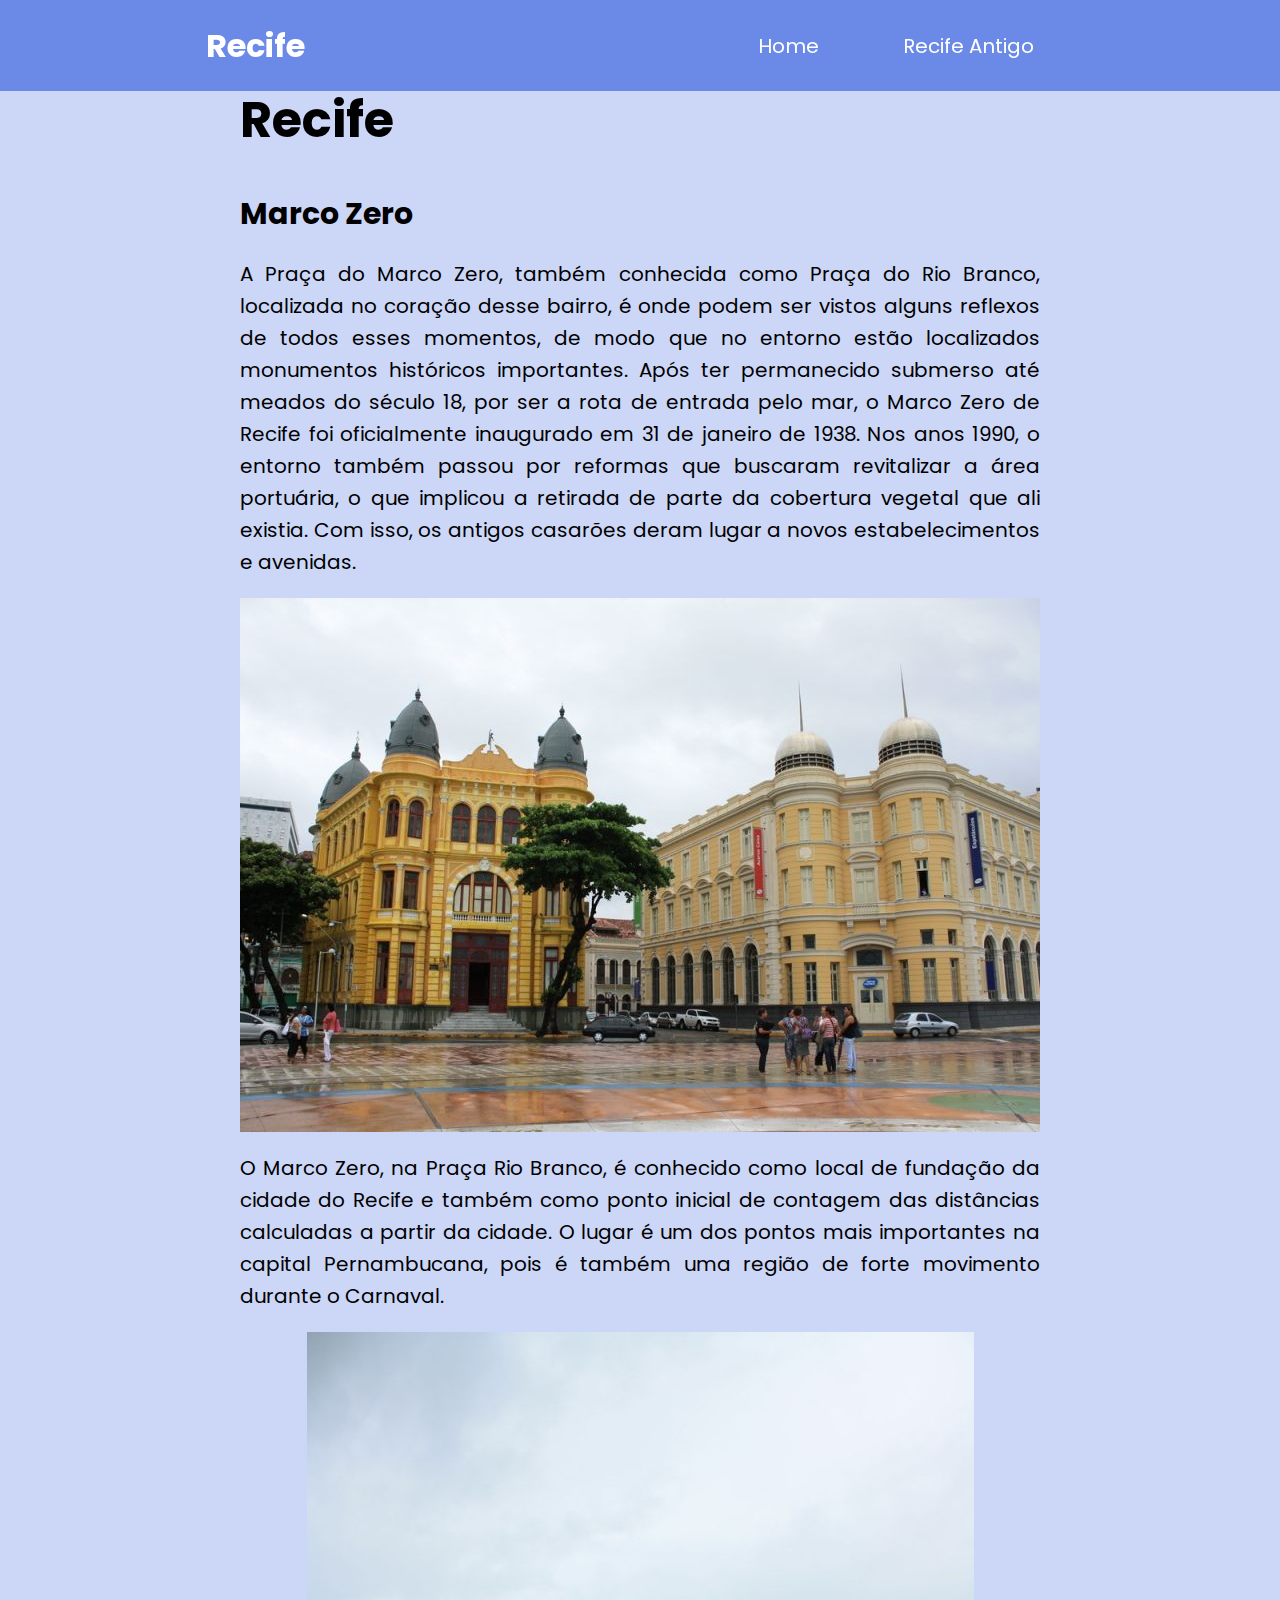
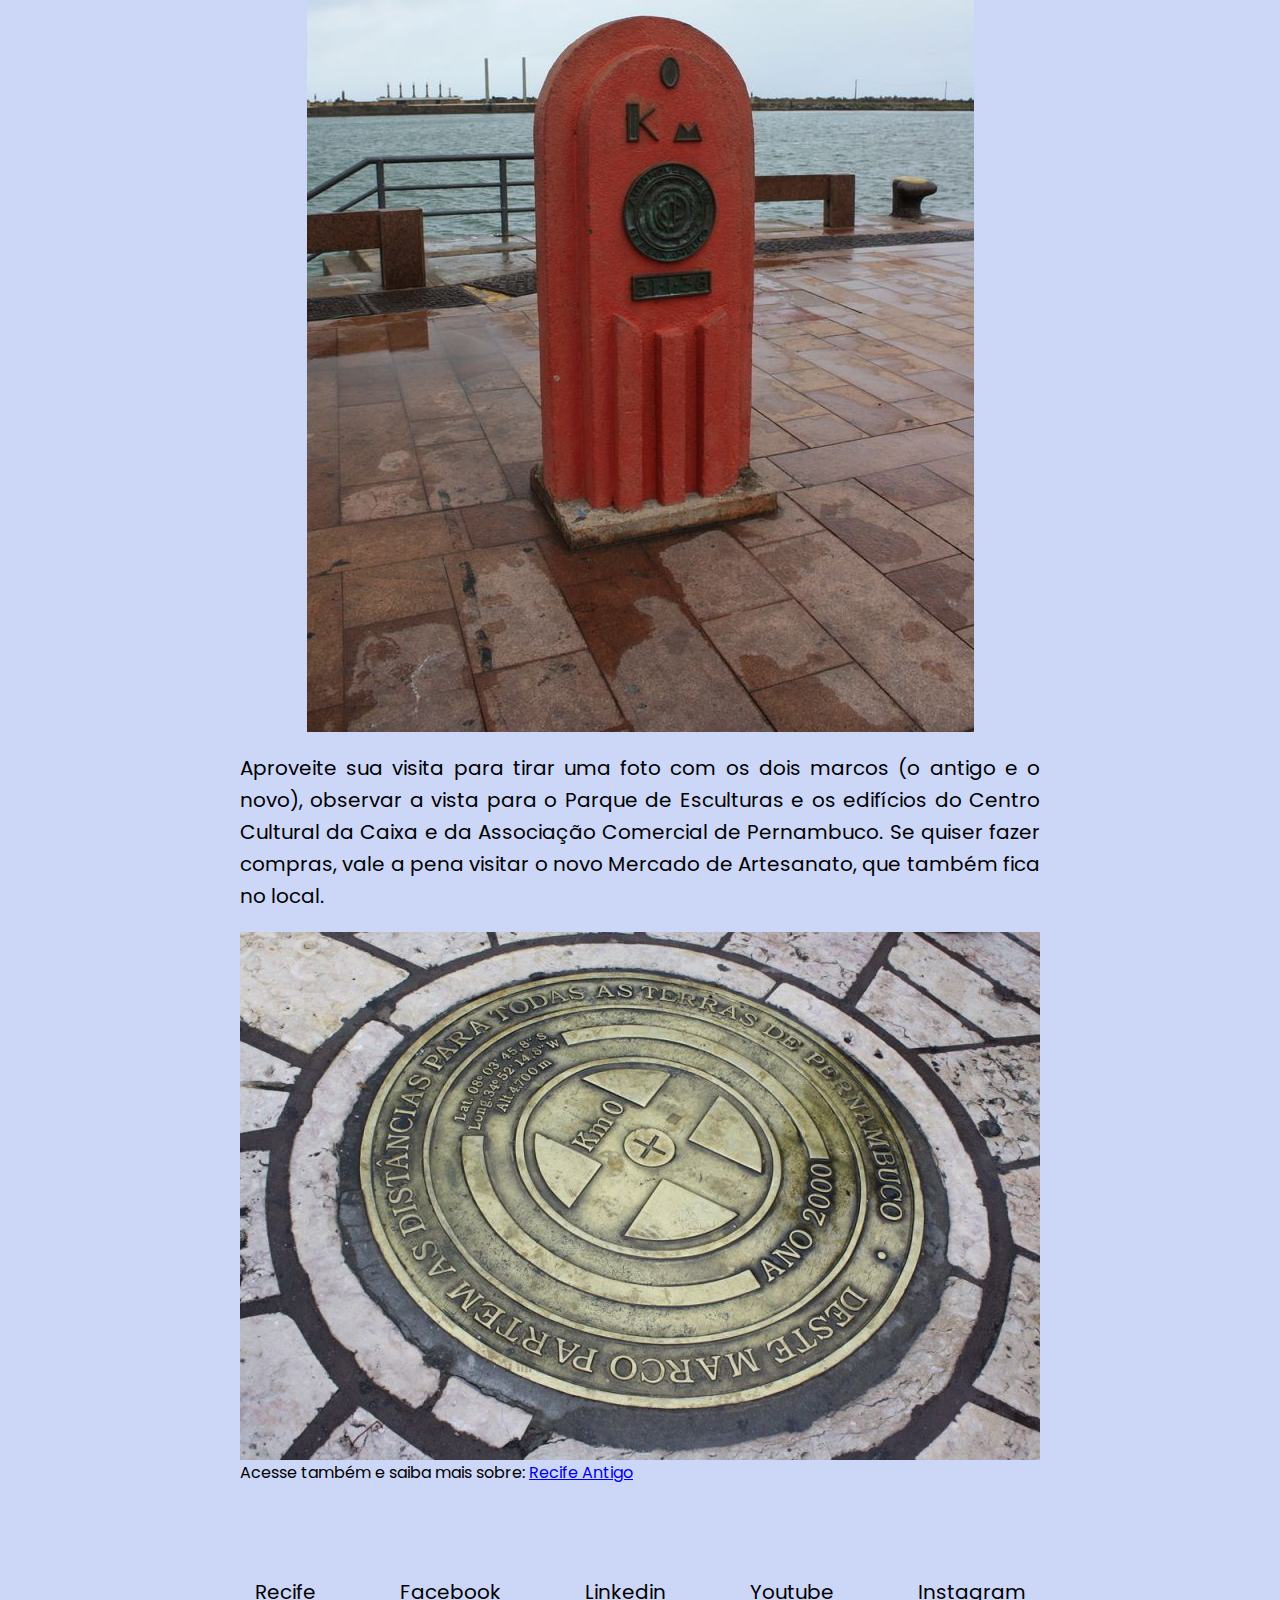
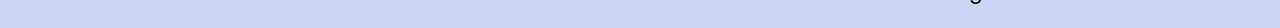
<file: index.html>
<!DOCTYPE html>
<html lang="en">
<head>
    <meta charset="UTF-8">
    <meta name="viewport" content="width=device-width, initial-scale=1.0">
    <title>Recife</title>
    <link rel="stylesheet" href="style.css">
    <!-- Google Fonts -->
    <link rel="preconnect" href="https://fonts.googleapis.com">
    <link rel="preconnect" href="https://fonts.gstatic.com" crossorigin>
    <link href="https://fonts.googleapis.com/css2?family=Poppins:ital,wght@0,100;0,200;0,300;0,400;0,500;0,600;0,700;0,800;0,900;1,100;1,200;1,300;1,400;1,500;1,600;1,700;1,800;1,900&display=swap" rel="stylesheet">
    <!-- Google fonts -->
</head>
<body>
    <header>
        <div class="interface">
             
                <section class="logo">
                    <h1>Recife</h1>
                </section>
                <section class="nav">
                <nav>
                    <ul>
                        <li><a href="index.html">Home</a></li>
                        <li><a href="recifeantigo.html">Recife Antigo</a></li>  
                 </ul>
                 </nav>
                </section>
            
        </div>
    </header>
    <main>
        <div class="interface">
            <div class=" text-center">
                <h1>Recife</h1>
                <h2>Marco Zero</h2>      
                    <p>A Praça do Marco Zero, também conhecida como Praça do Rio Branco, localizada no coração desse bairro, é onde podem ser vistos alguns reflexos de todos esses momentos, de modo que no entorno estão localizados monumentos históricos importantes.
                        Após ter permanecido submerso até meados do século 18, por ser a rota de entrada pelo mar, o Marco Zero de Recife foi oficialmente inaugurado em 31 de janeiro de 1938. Nos anos 1990, o entorno também passou por reformas que buscaram revitalizar a área portuária, o que implicou a retirada de parte da cobertura vegetal que ali existia. Com isso, os antigos casarões deram lugar a novos estabelecimentos e avenidas.
                        <br></p>
                    <div class="imagem">
                        <img  src="imagens/marco-zero (1).jpg" alt="marco zero1" ><br>
                    </div>
                        <p>O Marco Zero, na Praça Rio Branco, é conhecido como local de fundação da cidade do Recife e também como ponto inicial de contagem das distâncias calculadas a partir da cidade. O lugar é um dos pontos mais 
                        importantes na capital Pernambucana, pois é também uma região de forte movimento durante o Carnaval.<br> </p>
                    <div class="imagem">    
                        <img   src="imagens/marco-zero (2).jpg" alt="marco 2" ><br>
                    </div>
                        <p>Aproveite sua visita para tirar uma foto com os dois marcos (o antigo e o novo), observar a vista para o Parque de Esculturas e os edifícios do Centro Cultural da Caixa e da Associação Comercial de Pernambuco.                   
                        Se quiser fazer compras, vale a pena visitar o novo Mercado de Artesanato, que também fica no local.</p>

                        
                    <div class="imagem">
                        <img   src="imagens/marco-zero (3).jpg" alt="marco" > <br>
                    </div>
                    Acesse também e saiba mais sobre: <a href="recifeantigo.html">Recife Antigo</a><br></p>
          </div>  
        </div>
    </main>
        
 <footer>
    <nav>
        <ul>
            <li><a href="home.html">Recife</a></li>
            <li><a href="#Facebook">Facebook</a></li>
            <li><a href="#Linkedin">Linkedin</a></li>
            <li><a href="#Youtube">Youtube</a></li>
            <li><a href="#Instagram">Instagram</a></li>
        </ul>     
    </nav>
 </footer>   
</body>
</html>
</file>
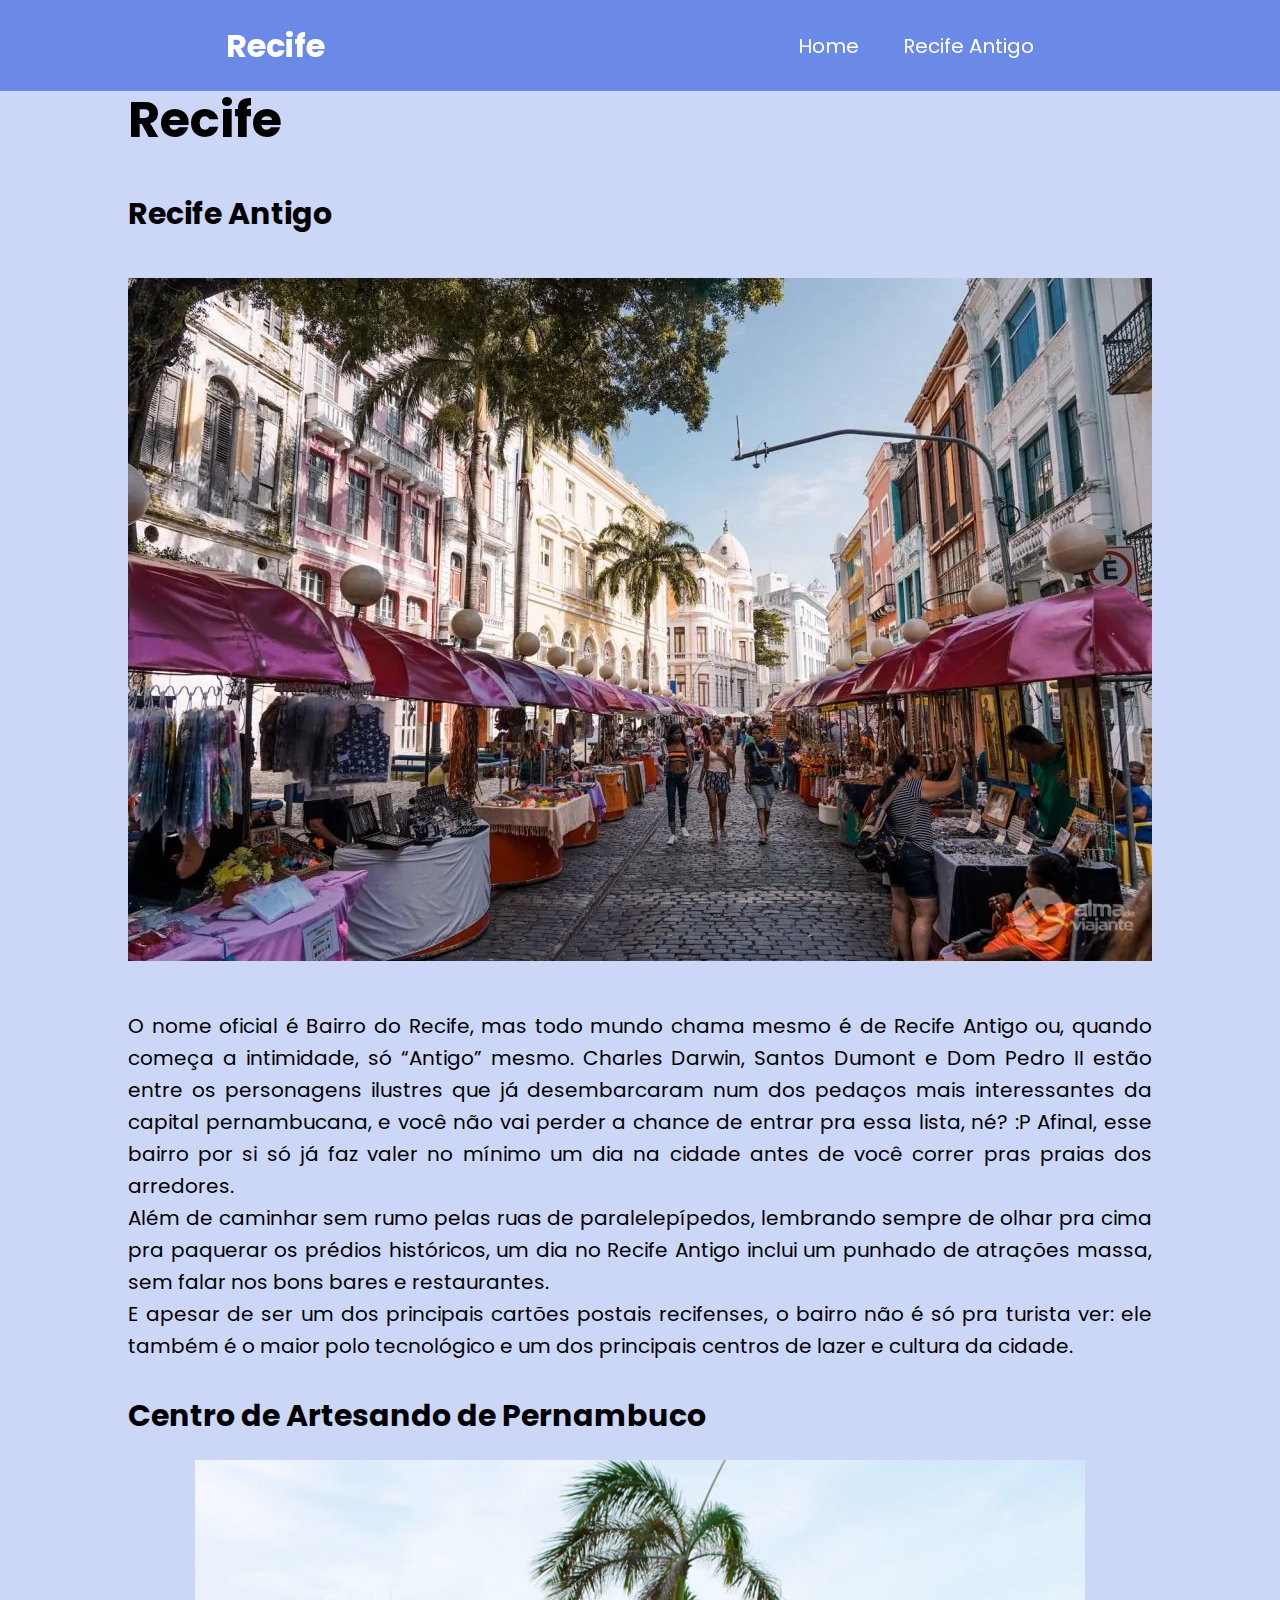
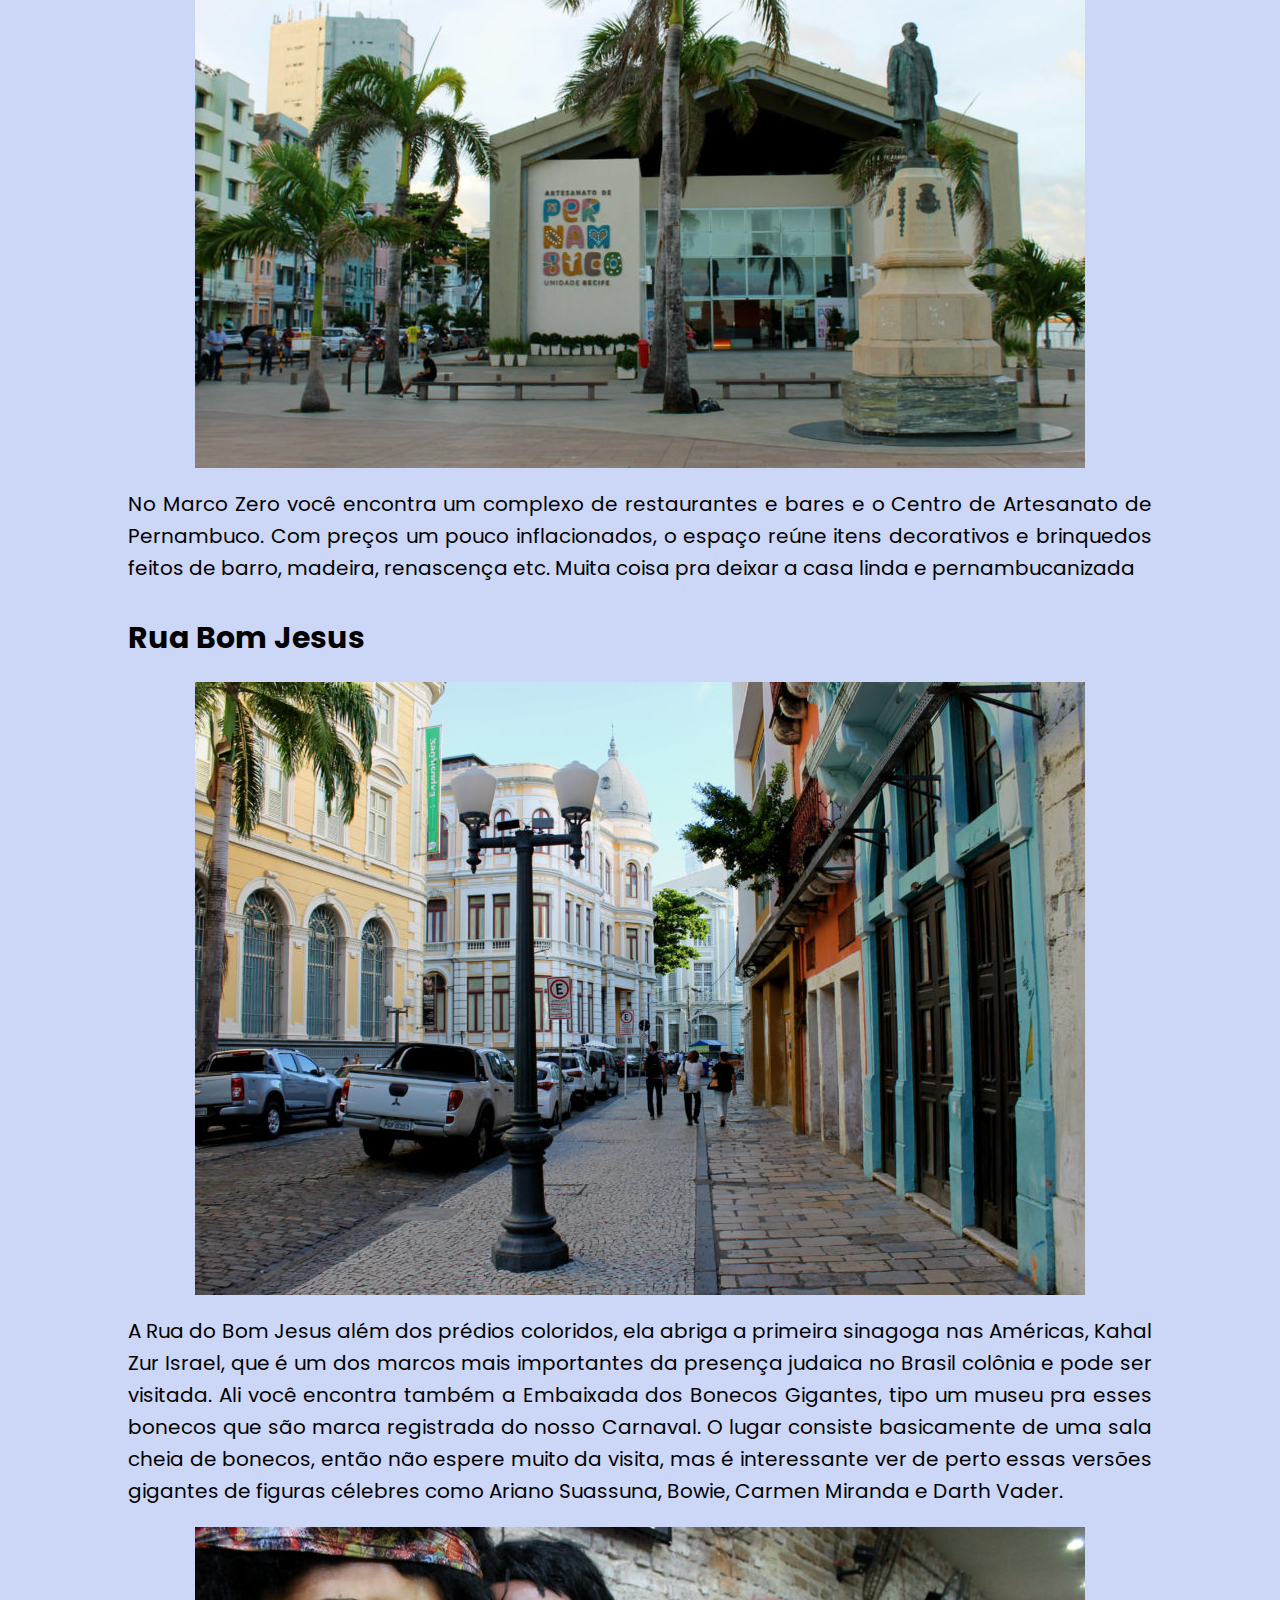
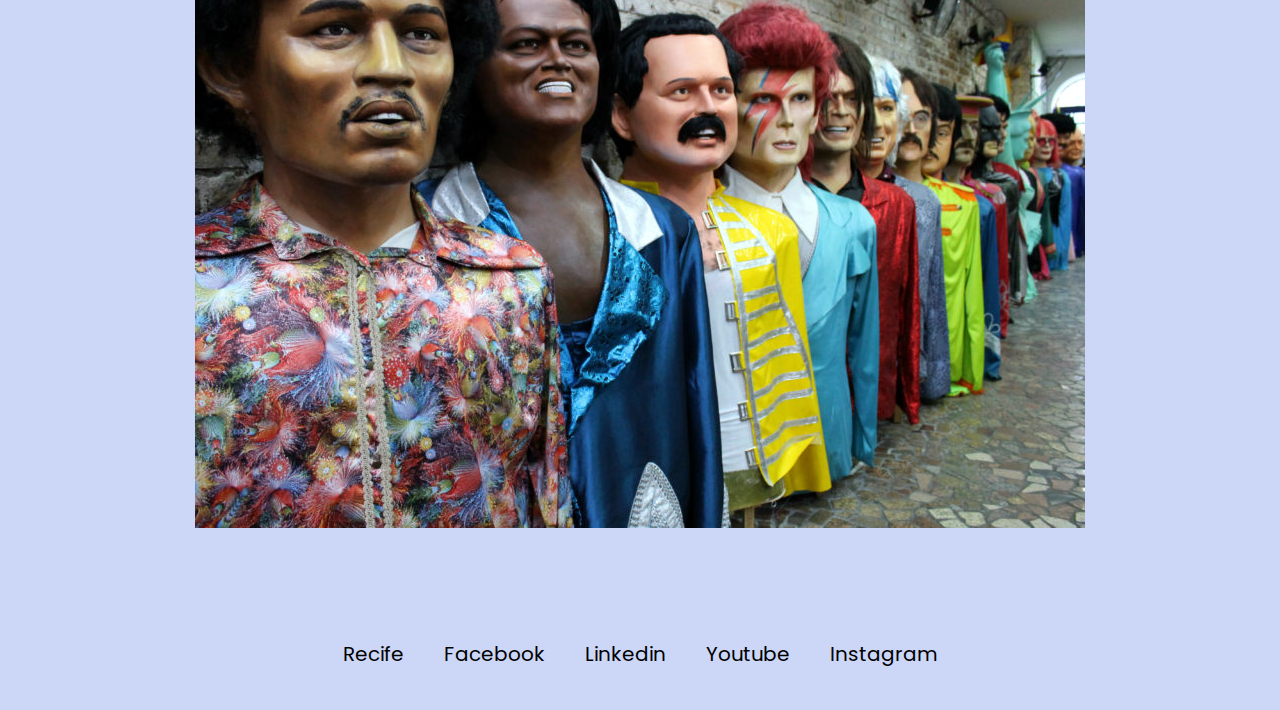
<file: recifeantigo.html>
<!DOCTYPE html>
<html lang="en">
<head>
    <meta charset="UTF-8">
    <meta name="viewport" content="width=device-width, initial-scale=1.0">
    <title>Recife</title>
    <link rel="stylesheet" href="style.css">
    <!-- Google Fonts -->
    <link rel="preconnect" href="https://fonts.googleapis.com">
    <link rel="preconnect" href="https://fonts.gstatic.com" crossorigin>
    <link href="https://fonts.googleapis.com/css2?family=Poppins:ital,wght@0,100;0,200;0,300;0,400;0,500;0,600;0,700;0,800;0,900;1,100;1,200;1,300;1,400;1,500;1,600;1,700;1,800;1,900&display=swap" rel="stylesheet">
    <!-- Google fonts -->
</head>
<body>
    <header>
        <div class="interface">
            <section class="logo">
                <h1>Recife</h1>
            </section>
            <section class="nav">
            <nav>
                <a href="index.html">Home</a>
                <a href="recifeantigo.html">Recife Antigo</a>    
            </nav>
            </section>
        </div>
    </header>
    <main>
        <div class="interface">
            <div class=" text-center">

                <h1>Recife</h1>
                
                <h2>Recife Antigo</h2>
                    
                    <div class="imagem">
                        <p> <img src="imagens/recife-antigo-1024x683.webp" alt="marco zero1" width="200" height="200"><br>
                        </div>
                        <p>
                            O nome oficial é Bairro do Recife, mas todo mundo chama mesmo é de Recife Antigo ou, quando começa a intimidade, só “Antigo” mesmo. Charles Darwin, Santos Dumont e Dom Pedro II estão entre os personagens ilustres que já desembarcaram num dos pedaços mais interessantes da capital pernambucana, e você não vai perder a chance de entrar pra essa lista, né? :P Afinal, esse bairro por si só já faz valer no mínimo um dia na cidade antes de você correr pras praias dos arredores.<br>

                            Além de caminhar sem rumo pelas ruas de paralelepípedos, lembrando sempre de olhar pra cima pra paquerar os prédios históricos, um dia no Recife Antigo inclui um punhado de atrações massa, sem falar nos bons bares e restaurantes.<br>

                            E apesar de ser um dos principais cartões postais recifenses, o bairro não é só pra turista ver: ele também é o maior polo tecnológico e um dos principais centros de lazer e cultura da cidade.<br>
                        </p>
                            <h2>Centro de Artesando de Pernambuco</h2>
                            <div class="imagem">
                                <img src="imagens/centro-artesanato-pernambuco1-890x608.jpg" alt="marco zero1" width="200" height="200"><br>
                            </div>
                            <p>No Marco Zero você encontra um complexo de restaurantes e bares e o Centro de Artesanato de Pernambuco. Com preços um pouco inflacionados, o espaço reúne itens decorativos e brinquedos feitos de barro, madeira, renascença etc. Muita coisa pra deixar a casa linda e pernambucanizada</p>
                            <h2>Rua Bom Jesus</h2>
                            <div class="imagem">
                                <img src="imagens/bom-jesus4-890x613.jpg" alt="marco zero1" width="200" height="200"><br>
                            </div>
                            <p>A Rua do Bom Jesus além dos prédios coloridos, ela abriga a primeira sinagoga nas Américas, Kahal Zur Israel, que é um dos marcos mais importantes da presença judaica no Brasil colônia e pode ser visitada.
                            Ali você encontra também a Embaixada dos Bonecos Gigantes, tipo um museu pra esses bonecos que são marca registrada do nosso Carnaval. O lugar consiste basicamente de uma sala cheia de bonecos, então não espere muito da visita, mas é interessante ver de perto essas versões gigantes de figuras célebres como Ariano Suassuna, Bowie, Carmen Miranda e Darth Vader. <br></p>
                            <div class="imagem">
                                <img src="imagens/bonecos-gigantes2-890x601.jpg" alt="marco zero1" width="200" height="200"><br>
                            </div>

                    </p>    
     </div>
        </div>               
    </main>
    
        
 <footer>
    <nav>
        <a href="home.html">Recife</a>
        <a href="#Facebook">Facebook</a>
        <a href="#Linkedin">Linkedin</a>
        <a href="#Youtube">Youtube</a>
        <a href="#Instagram">Instagram</a>      
    </nav>
 </footer>   
</body>
</html>
</file>
<file: style.css>
/*reset*/
* {
    margin: 0;
    padding: 0;
    box-sizing: border-box;
    font-family: "Poppins", sans-serif;
}

/*----------------------------------------------------------------*/
/*media queries para ajustar o layout em diferentes tamanhos de tela.*/
@media (max-width: 768px) {
    .menu-desktop {
        display: none;
    }

    .menu-mobile {
        display: block;
    }
}

/*----------------------------------------------------------------*/
body {
    background-repeat: no-repeat, repeat;
    background-attachment: scroll, fixed;
    background-size: cover;
    line-height: 1.6;
    margin: 0;
    padding: 0;
    box-sizing: border-box;
    background-color: rgba(65, 105, 225, 0.27);

}

/*----------------------------------------------------------------*/
/* Estilos gerais */
h1, h2, h3, h4, h5, h6 {
    font-family: "Poppins", sans-serif;
}
header{
    width: 100%;
    padding: 10px 0;
    position: fixed;
    top: 0;
    left: 0;
    
    background-color: rgba(65, 105, 225, 0.703);
    
}
header .interface {
    display: flex;
    justify-content: space-around;
    align-items: center;
    background-color: transparent;

}

.logo {
    display: flex;
    justify-content: center;
    align-items: left;
    padding: 10px;
    color: white;
}
.nav {
    display: flex;
    justify-content: center;
    align-items: right;
    padding: 10px;
}
header .nav ul li{
    display: inline-block;
    margin: 0 20px;
}
header a{
    text-decoration: none;
    color: white;
    font-size: 20px;
    align-items: center;
    padding: 20px;
}
header a:hover{
    color: rgb(0, 0, 0);
    font-size: 20px;
}
header span{
    color: rgb(0, 0, 0);
    font-size: 20px;
}
header img{
    width: 200px;
    height: 200px;
}
main{
    width: auto;
    margin: 0 auto;
    display: flex;
    justify-content: center;
    align-items: center;
    padding: 30px;
    
}
main .interface {
    margin: 0 auto;
    padding: 20px;
    max-width: 800px;
    height: auto;
    list-style-type: none;
    display: flex;
    justify-content: center;
    align-items: center;
    flex: wrap;
}
.text-center {
    text-align: justify;
    background-color: transparent;
}
.text-center h1 {
    font-size: 50px;
    margin-top: 30px;
    margin-block-end: 20px;
}
.text-center h2 {
    font-size: 30px;
    margin-top: 30px;
    margin-block-end: 20px;
}
.text-center p {
    font-size: 20px;
    margin-top: 20px;
    margin-block-end: 20px;
}
.imagem {
    display: flex;
    justify-content: center;
    align-items: center;
}
.imagem img{
    width: auto;
    height: auto;
    align-items: center;
    
}
footer{
    width: 100%;
    padding: 10px 0;
    
    
}
footer nav{
    display: flex;
    justify-content: center;
    align-items: right;
    padding: 10px;
    
}


    
footer nav ul li{
    display: inline-block;
    margin: 0 20px;
    
}

footer a{
    text-decoration: none;
    color: rgb(0, 0, 0);
    font-size: 20px;
    align-items: center;
    padding: 20px;
}
</file>
